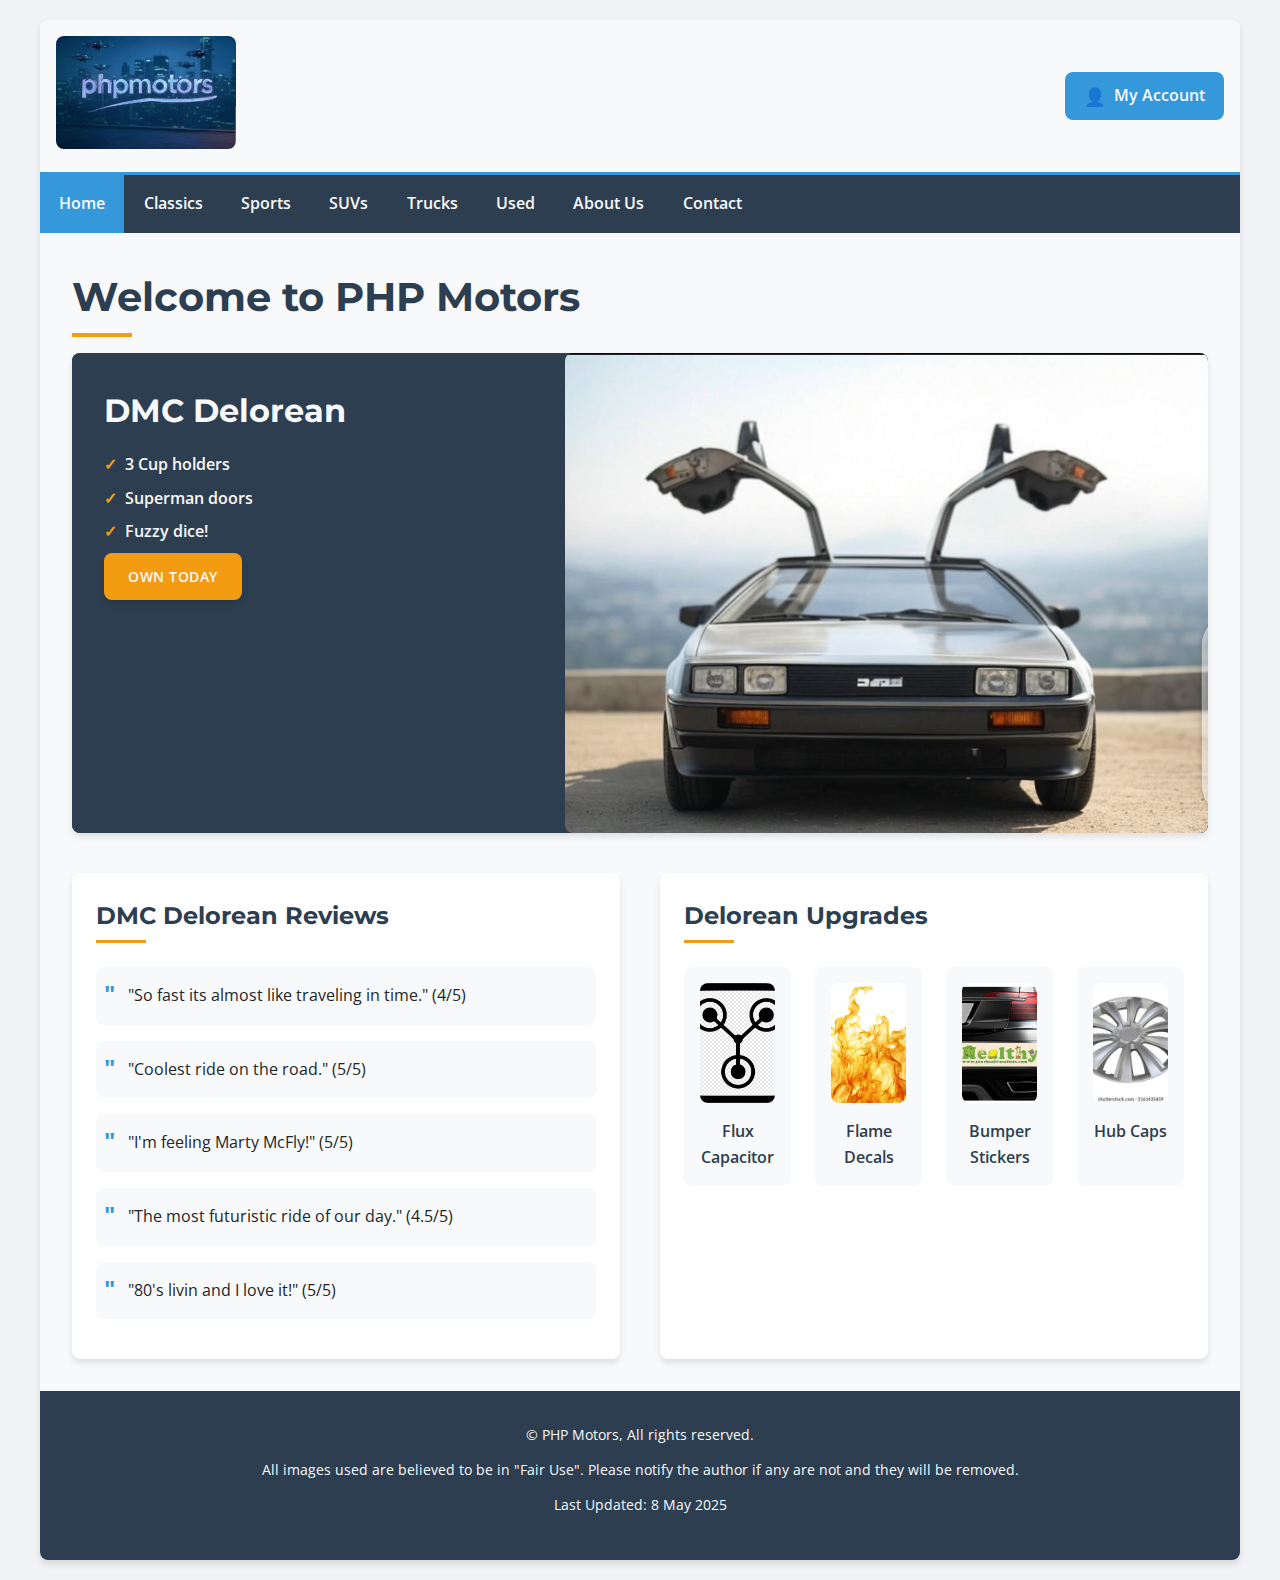
<file: index.html>
<!DOCTYPE html>
<html lang="en">
<head>
    <meta charset="UTF-8">
    <meta name="viewport" content="width=device-width, initial-scale=1.0">
    <title>PHP Motors | Home</title>
    <link rel="stylesheet" href="css/styles.css">
    <link href="https://fonts.googleapis.com/css2?family=Montserrat:wght@400;600;700&family=Open+Sans:wght@400;600&display=swap" rel="stylesheet">
</head>
<body>
    <div id="wrapper">
        <header>
            <div class="header-container">
                <a href="index.html"><img src="images/phpmotors-logo.png" alt="PHP Motors Logo" id="logo"></a>
                <div class="account">
                    <a href="account.html">My Account</a>
                </div>
            </div>
        </header>
        <nav>
            <ul>
                <li class="active"><a href="index.html">Home</a></li>
                <li><a href="classics.html">Classics</a></li>
                <li><a href="sports.html">Sports</a></li>
                <li><a href="suvs.html">SUVs</a></li>
                <li><a href="trucks.html">Trucks</a></li>
                <li><a href="used.html">Used</a></li>
                <li><a href="about.html">About Us</a></li>
                <li><a href="contact.html">Contact</a></li>
            </ul>
        </nav>
        <main>
            <h1>Welcome to PHP Motors</h1>
            
            <section class="hero">
                <div class="hero-content">
                    <h2>DMC Delorean</h2>
                    <p>3 Cup holders</p>
                    <p>Superman doors</p>
                    <p>Fuzzy dice!</p>
                    <a href="vehicles/delorean.html" class="btn btn-accent">Own Today</a>
                </div>
                <div class="hero-image-container">
                    <img src="images/delorean.jpg" alt="DMC Delorean" class="hero-image">
                </div>
            </section>
            
            <div class="content-wrapper">
                <section class="reviews">
                    <h2>DMC Delorean Reviews</h2>
                    <ul>
                        <li>"So fast its almost like traveling in time." (4/5)</li>
                        <li>"Coolest ride on the road." (5/5)</li>
                        <li>"I'm feeling Marty McFly!" (5/5)</li>
                        <li>"The most futuristic ride of our day." (4.5/5)</li>
                        <li>"80's livin and I love it!" (5/5)</li>
                    </ul>
                </section>
                
                <section class="upgrades">
                    <h2>Delorean Upgrades</h2>
                    <div class="upgrade-grid">
                        <div class="upgrade-item">
                            <img src="images/upgrades/flux-cap.png" alt="Flux Capacitor">
                            <a href="#">Flux Capacitor</a>
                        </div>
                        <div class="upgrade-item">
                            <img src="images/upgrades/flame.jpg" alt="Flame Decals">
                            <a href="#">Flame Decals</a>
                        </div>
                        <div class="upgrade-item">
                            <img src="images/upgrades/bumper_sticker.jpg" alt="Bumper Stickers">
                            <a href="#">Bumper Stickers</a>
                        </div>
                        <div class="upgrade-item">
                            <img src="images/upgrades/hub-cap.jpg" alt="Hub Caps">
                            <a href="#">Hub Caps</a>
                        </div>
                    </div>
                </section>
            </div>
        </main>
        <footer>
            <p>&copy; PHP Motors, All rights reserved.</p>
            <p>All images used are believed to be in "Fair Use". Please notify the author if any are not and they will be removed.</p>
            <p>Last Updated: <span id="last-updated">8 May 2025</span></p>
        </footer>
    </div>
</body>
</html>
</file>
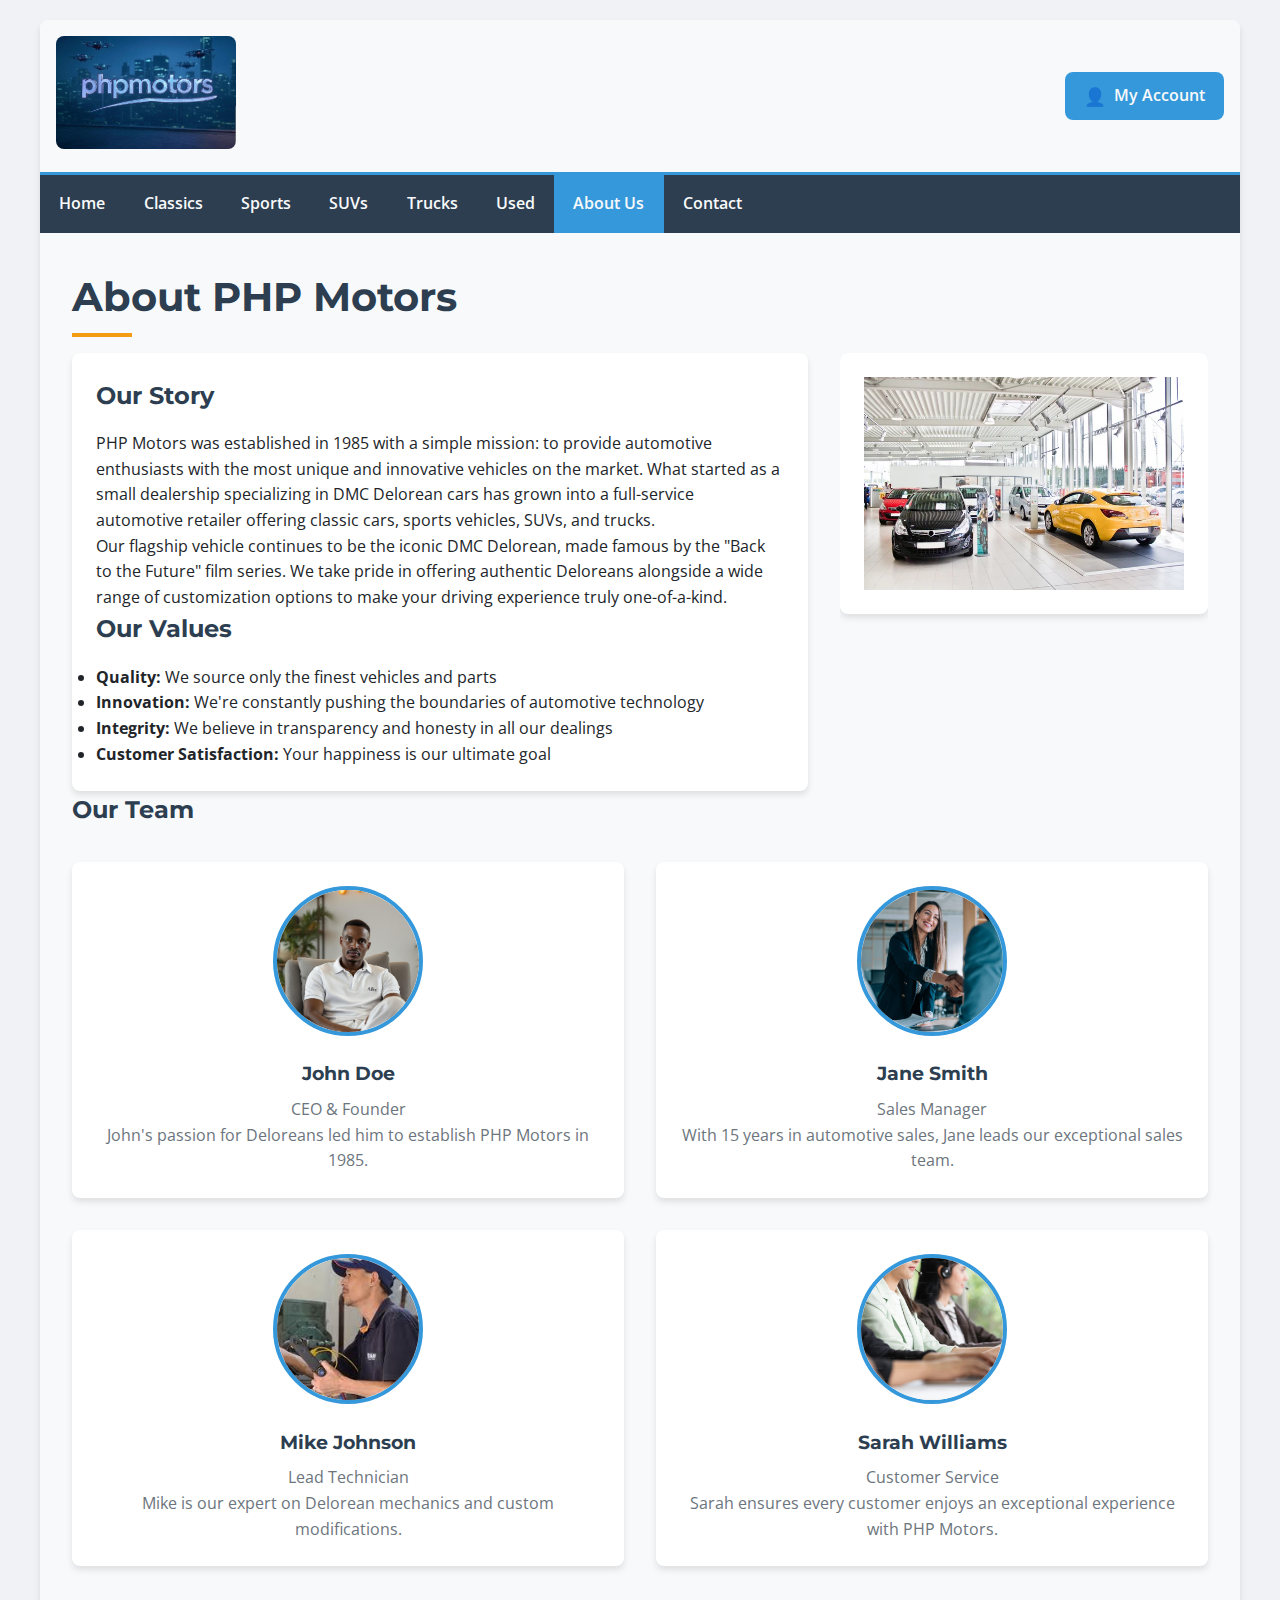
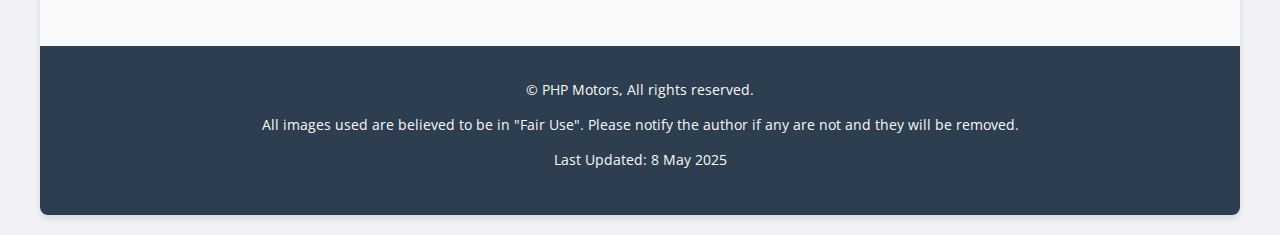
<file: about.html>
<!DOCTYPE html>
<html lang="en">
<head>
    <meta charset="UTF-8">
    <meta name="viewport" content="width=device-width, initial-scale=1.0">
    <title>About Us | PHP Motors</title>
    <link rel="stylesheet" href="css/styles.css">
    <link href="https://fonts.googleapis.com/css2?family=Montserrat:wght@400;600;700&family=Open+Sans:wght@400;600&display=swap" rel="stylesheet">
</head>
<body>
    <div id="wrapper">
        <header>
            <div class="header-container">
                <a href="index.html"><img src="images/phpmotors-logo.png" alt="PHP Motors Logo" id="logo"></a>
                <div class="account">
                    <a href="account.html">My Account</a>
                </div>
            </div>
        </header>
        <nav>
            <ul>
                <li><a href="index.html">Home</a></li>
                <li><a href="classics.html">Classics</a></li>
                <li><a href="sports.html">Sports</a></li>
                <li><a href="suvs.html">SUVs</a></li>
                <li><a href="trucks.html">Trucks</a></li>
                <li><a href="used.html">Used</a></li>
                <li class="active"><a href="about.html">About Us</a></li>
                <li><a href="contact.html">Contact</a></li>
            </ul>
        </nav>
        <main>
            <h1>About PHP Motors</h1>
            
            <section class="about-section">
                <div class="about-content">
                    <div class="card">
                        <h2>Our Story</h2>
                        <p>PHP Motors was established in 1985 with a simple mission: to provide automotive enthusiasts with the most unique and innovative vehicles on the market. What started as a small dealership specializing in DMC Delorean cars has grown into a full-service automotive retailer offering classic cars, sports vehicles, SUVs, and trucks.</p>
                        
                        <p>Our flagship vehicle continues to be the iconic DMC Delorean, made famous by the "Back to the Future" film series. We take pride in offering authentic Deloreans alongside a wide range of customization options to make your driving experience truly one-of-a-kind.</p>
                        
                        <h2>Our Values</h2>
                        <ul>
                            <li><strong>Quality:</strong> We source only the finest vehicles and parts</li>
                            <li><strong>Innovation:</strong> We're constantly pushing the boundaries of automotive technology</li>
                            <li><strong>Integrity:</strong> We believe in transparency and honesty in all our dealings</li>
                            <li><strong>Customer Satisfaction:</strong> Your happiness is our ultimate goal</li>
                        </ul>
                    </div>
                </div>
                
                <div class="about-image">
                    <img src="images/dealership.jpg" alt="PHP Motors Dealership" class="card">
                </div>
            </section>
            
            <section class="section">
                <h2>Our Team</h2>
                <div class="team-grid">
                    <div class="team-member">
                        <img src="images/team/ceo.jpg" alt="John Doe, CEO">
                        <h3>John Doe</h3>
                        <p>CEO & Founder</p>
                        <p>John's passion for Deloreans led him to establish PHP Motors in 1985.</p>
                    </div>
                    
                    <div class="team-member">
                        <img src="images/team/sales-manager.jpg" alt="Jane Smith, Sales Manager">
                        <h3>Jane Smith</h3>
                        <p>Sales Manager</p>
                        <p>With 15 years in automotive sales, Jane leads our exceptional sales team.</p>
                    </div>
                    
                    <div class="team-member">
                        <img src="images/team/technician.jpg" alt="Mike Johnson, Lead Technician">
                        <h3>Mike Johnson</h3>
                        <p>Lead Technician</p>
                        <p>Mike is our expert on Delorean mechanics and custom modifications.</p>
                    </div>
                    
                    <div class="team-member">
                        <img src="images/team/customer-service.jpg" alt="Sarah Williams, Customer Service">
                        <h3>Sarah Williams</h3>
                        <p>Customer Service</p>
                        <p>Sarah ensures every customer enjoys an exceptional experience with PHP Motors.</p>
                    </div>
                </div>
            </section>
        </main>
        <footer>
            <p>&copy; PHP Motors, All rights reserved.</p>
            <p>All images used are believed to be in "Fair Use". Please notify the author if any are not and they will be removed.</p>
            <p>Last Updated: <span id="last-updated">8 May 2025</span></p>
        </footer>
    </div>
</body>
</html>
</file>
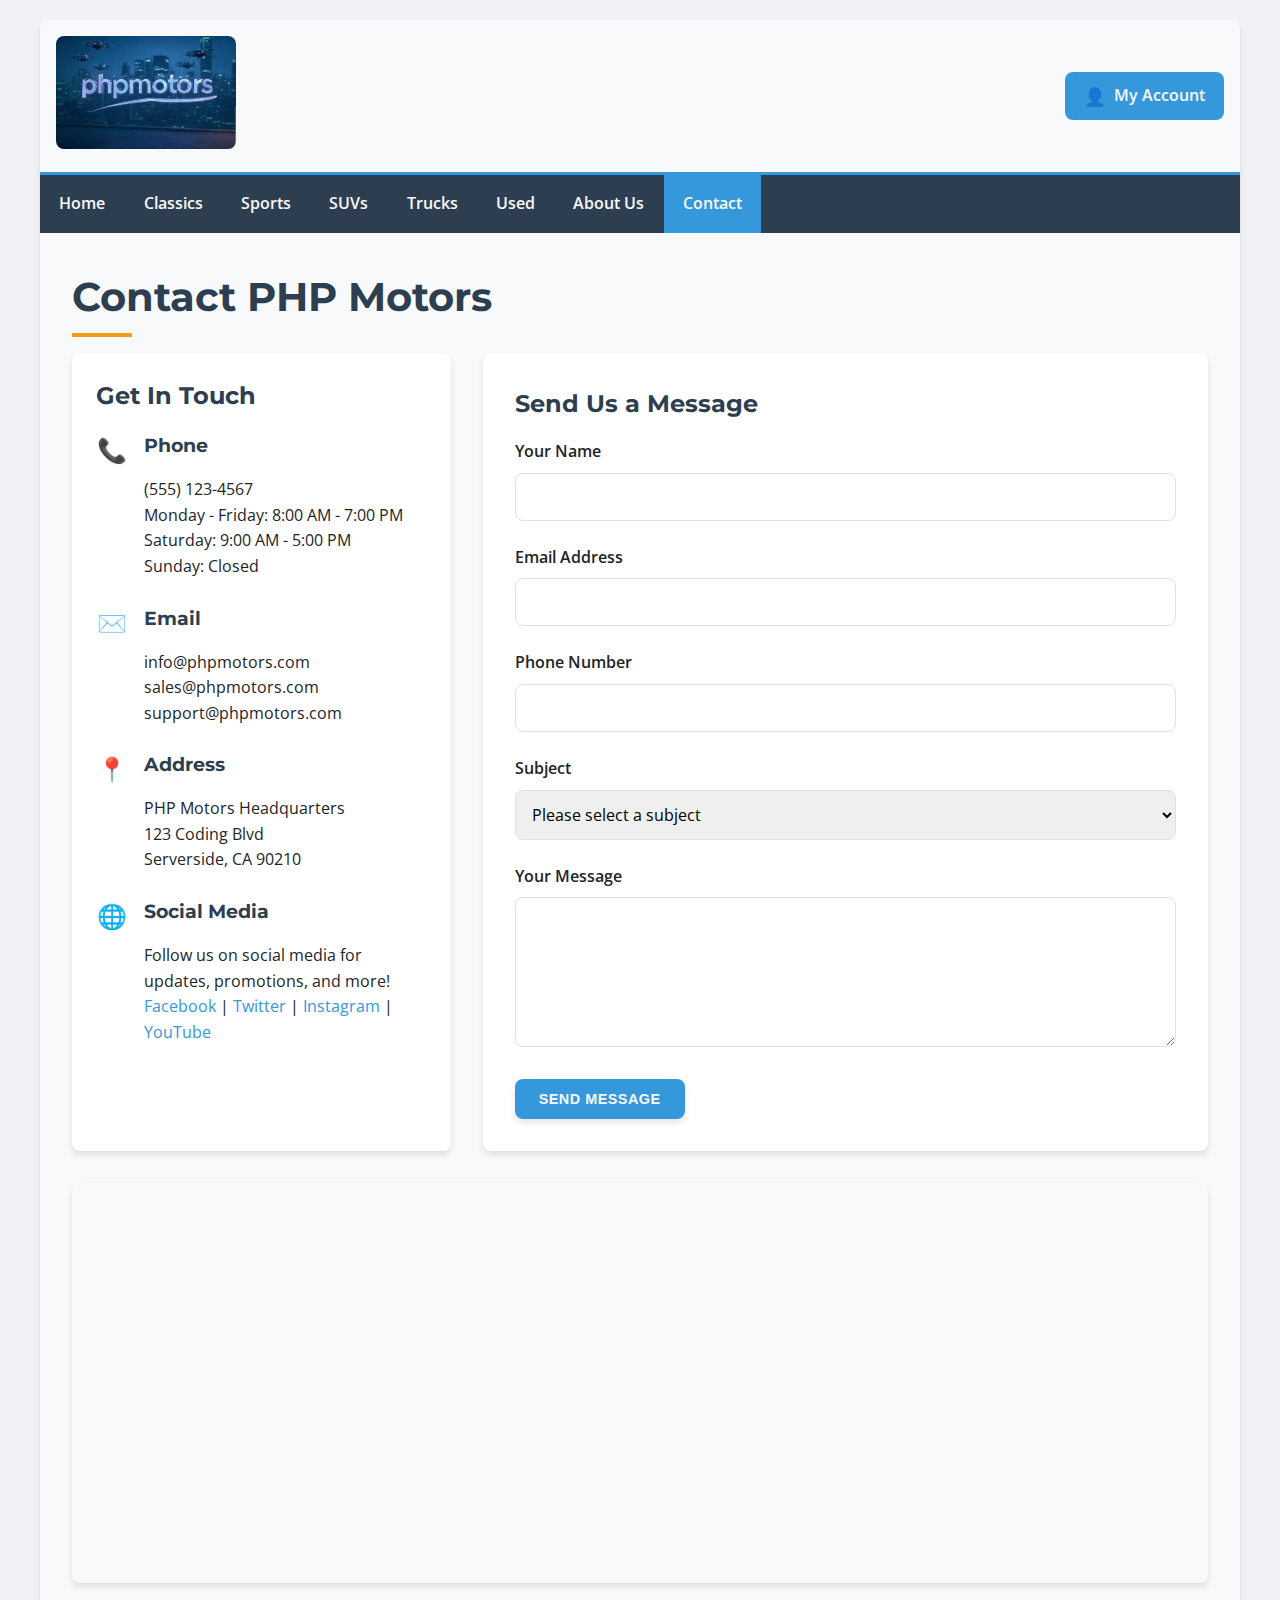
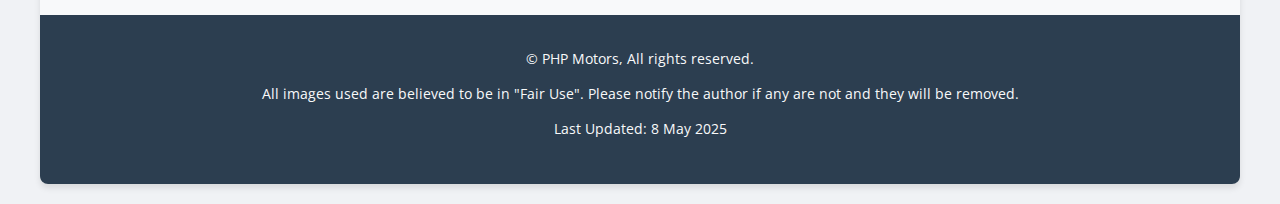
<file: contact.html>
<!DOCTYPE html>
<html lang="en">
<head>
    <meta charset="UTF-8">
    <meta name="viewport" content="width=device-width, initial-scale=1.0">
    <title>Contact Us | PHP Motors</title>
    <link rel="stylesheet" href="css/styles.css">
    <link href="https://fonts.googleapis.com/css2?family=Montserrat:wght@400;600;700&family=Open+Sans:wght@400;600&display=swap" rel="stylesheet">
</head>
<body>
    <div id="wrapper">
        <header>
            <div class="header-container">
                <a href="index.html"><img src="images/phpmotors-logo.png" alt="PHP Motors Logo" id="logo"></a>
                <div class="account">
                    <a href="account.html">My Account</a>
                </div>
            </div>
        </header>
        <nav>
            <ul>
                <li><a href="index.html">Home</a></li>
                <li><a href="classics.html">Classics</a></li>
                <li><a href="sports.html">Sports</a></li>
                <li><a href="suvs.html">SUVs</a></li>
                <li><a href="trucks.html">Trucks</a></li>
                <li><a href="used.html">Used</a></li>
                <li><a href="about.html">About Us</a></li>
                <li class="active"><a href="contact.html">Contact</a></li>
            </ul>
        </nav>
        <main>
            <h1>Contact PHP Motors</h1>
            
            <section class="contact-wrapper">
                <div class="contact-info card">
                    <h2>Get In Touch</h2>
                    
                    <div class="contact-info-item">
                        <div class="contact-icon">📞</div>
                        <div>
                            <h3>Phone</h3>
                            <p>(555) 123-4567</p>
                            <p>Monday - Friday: 8:00 AM - 7:00 PM</p>
                            <p>Saturday: 9:00 AM - 5:00 PM</p>
                            <p>Sunday: Closed</p>
                        </div>
                    </div>
                    
                    <div class="contact-info-item">
                        <div class="contact-icon">✉️</div>
                        <div>
                            <h3>Email</h3>
                            <p>info@phpmotors.com</p>
                            <p>sales@phpmotors.com</p>
                            <p>support@phpmotors.com</p>
                        </div>
                    </div>
                    
                    <div class="contact-info-item">
                        <div class="contact-icon">📍</div>
                        <div>
                            <h3>Address</h3>
                            <p>PHP Motors Headquarters</p>
                            <p>123 Coding Blvd</p>
                            <p>Serverside, CA 90210</p>
                        </div>
                    </div>
                    
                    <div class="contact-info-item">
                        <div class="contact-icon">🌐</div>
                        <div>
                            <h3>Social Media</h3>
                            <p>Follow us on social media for updates, promotions, and more!</p>
                            <div class="social-links">
                                <a href="#">Facebook</a> | 
                                <a href="#">Twitter</a> | 
                                <a href="#">Instagram</a> | 
                                <a href="#">YouTube</a>
                            </div>
                        </div>
                    </div>
                </div>
                
                <div class="contact-form">
                    <h2>Send Us a Message</h2>
                    <form action="#" method="post">
                        <div class="form-group">
                            <label for="name">Your Name</label>
                            <input type="text" id="name" name="name" class="form-control" required>
                        </div>
                        
                        <div class="form-group">
                            <label for="email">Email Address</label>
                            <input type="email" id="email" name="email" class="form-control" required>
                        </div>
                        
                        <div class="form-group">
                            <label for="phone">Phone Number</label>
                            <input type="tel" id="phone" name="phone" class="form-control">
                        </div>
                        
                        <div class="form-group">
                            <label for="subject">Subject</label>
                            <select id="subject" name="subject" class="form-control" required>
                                <option value="">Please select a subject</option>
                                <option value="sales">Sales Inquiry</option>
                                <option value="service">Service Question</option>
                                <option value="parts">Parts Availability</option>
                                <option value="test-drive">Schedule Test Drive</option>
                                <option value="other">Other</option>
                            </select>
                        </div>
                        
                        <div class="form-group">
                            <label for="message">Your Message</label>
                            <textarea id="message" name="message" class="form-control" required></textarea>
                        </div>
                        
                        <button type="submit" class="btn">Send Message</button>
                    </form>
                </div>
            </section>
            
            <section class="map">
                <iframe src="https://www.google.com/maps/embed?pb=!1m18!1m12!1m3!1d3305.7071000718556!2d-118.24149672427141!3d34.05298787326315!2m3!1f0!2f0!3f0!3m2!1i1024!2i768!4f13.1!3m3!1m2!1s0x80c2c648fa1d4803%3A0xb0ed12c4920f9308!2s123%20S%20Main%20St%2C%20Los%20Angeles%2C%20CA%2090012!5e0!3m2!1sen!2sus!4v1620856711194!5m2!1sen!2sus" width="100%" height="400" style="border:0;" allowfullscreen="" loading="lazy"></iframe>
            </section>
        </main>
        <footer>
            <p>&copy; PHP Motors, All rights reserved.</p>
            <p>All images used are believed to be in "Fair Use". Please notify the author if any are not and they will be removed.</p>
            <p>Last Updated: <span id="last-updated">8 May 2025</span></p>
        </footer>
    </div>
</body>
</html>
</file>
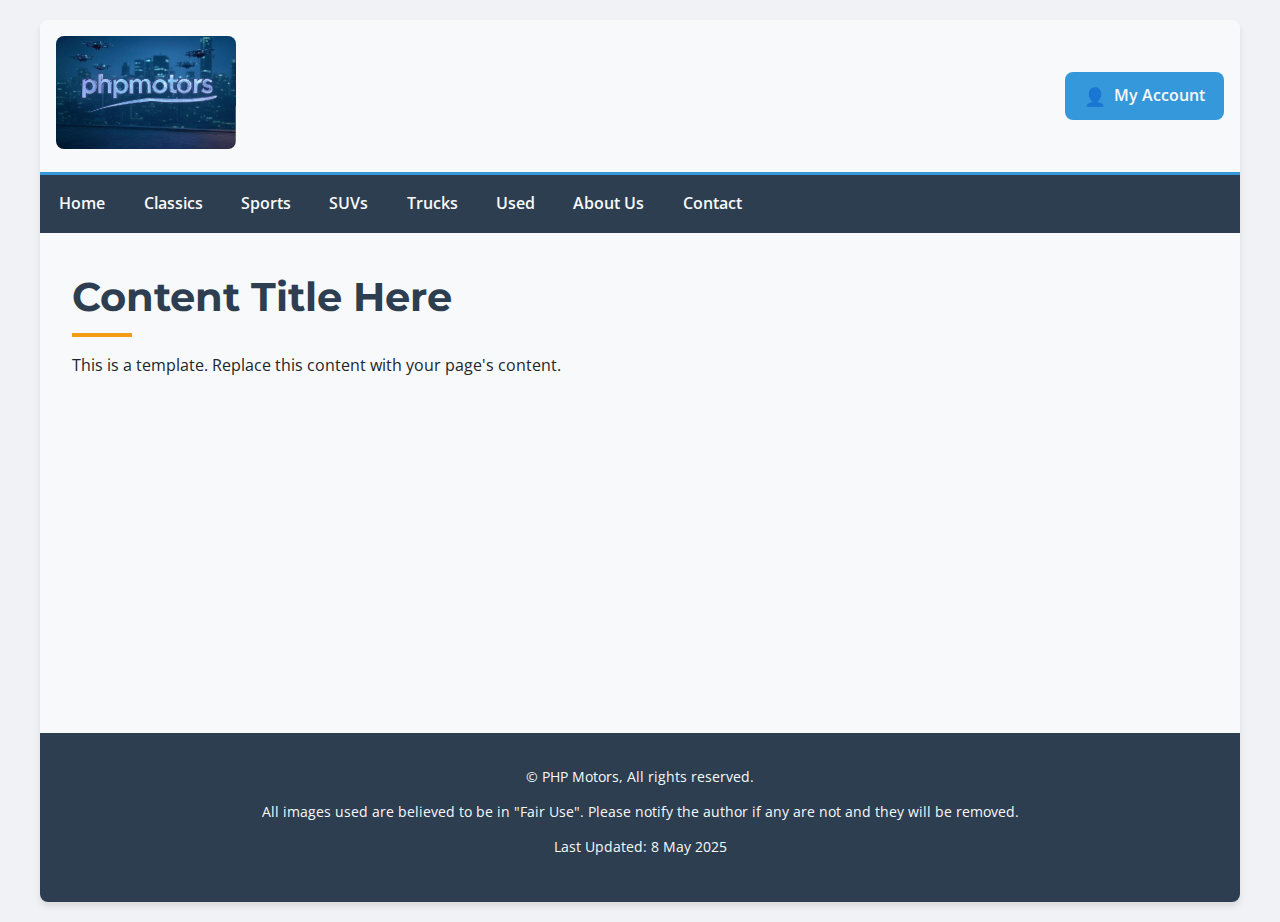
<file: template.html>
<!DOCTYPE html>
<html lang="en">
<head>
    <meta charset="UTF-8">
    <meta name="viewport" content="width=device-width, initial-scale=1.0">
    <title>PHP Motors | Template</title>
    <link rel="stylesheet" href="css/styles.css">
    <link href="https://fonts.googleapis.com/css2?family=Montserrat:wght@400;600;700&family=Open+Sans:wght@400;600&display=swap" rel="stylesheet">
</head>
<body>
    <div id="wrapper">
        <header>
            <div class="header-container">
                <a href="index.html"><img src="images/phpmotors-logo.png" alt="PHP Motors Logo" id="logo"></a>
                <div class="account">
                    <a href="account.html">My Account</a>
                </div>
            </div>
        </header>
        <nav>
            <ul>
                <li><a href="index.html">Home</a></li>
                <li><a href="classics.html">Classics</a></li>
                <li><a href="sports.html">Sports</a></li>
                <li><a href="suvs.html">SUVs</a></li>
                <li><a href="trucks.html">Trucks</a></li>
                <li><a href="used.html">Used</a></li>
                <li><a href="about.html">About Us</a></li>
                <li><a href="contact.html">Contact</a></li>
            </ul>
        </nav>
        <main>
            <h1>Content Title Here</h1>
            
            <!-- Main content will go here -->
            <p>This is a template. Replace this content with your page's content.</p>
            
        </main>
        <footer>
            <p>&copy; PHP Motors, All rights reserved.</p>
            <p>All images used are believed to be in "Fair Use". Please notify the author if any are not and they will be removed.</p>
            <p>Last Updated: <span id="last-updated">8 May 2025</span></p>
        </footer>
    </div>
</body>
</html>
</file>
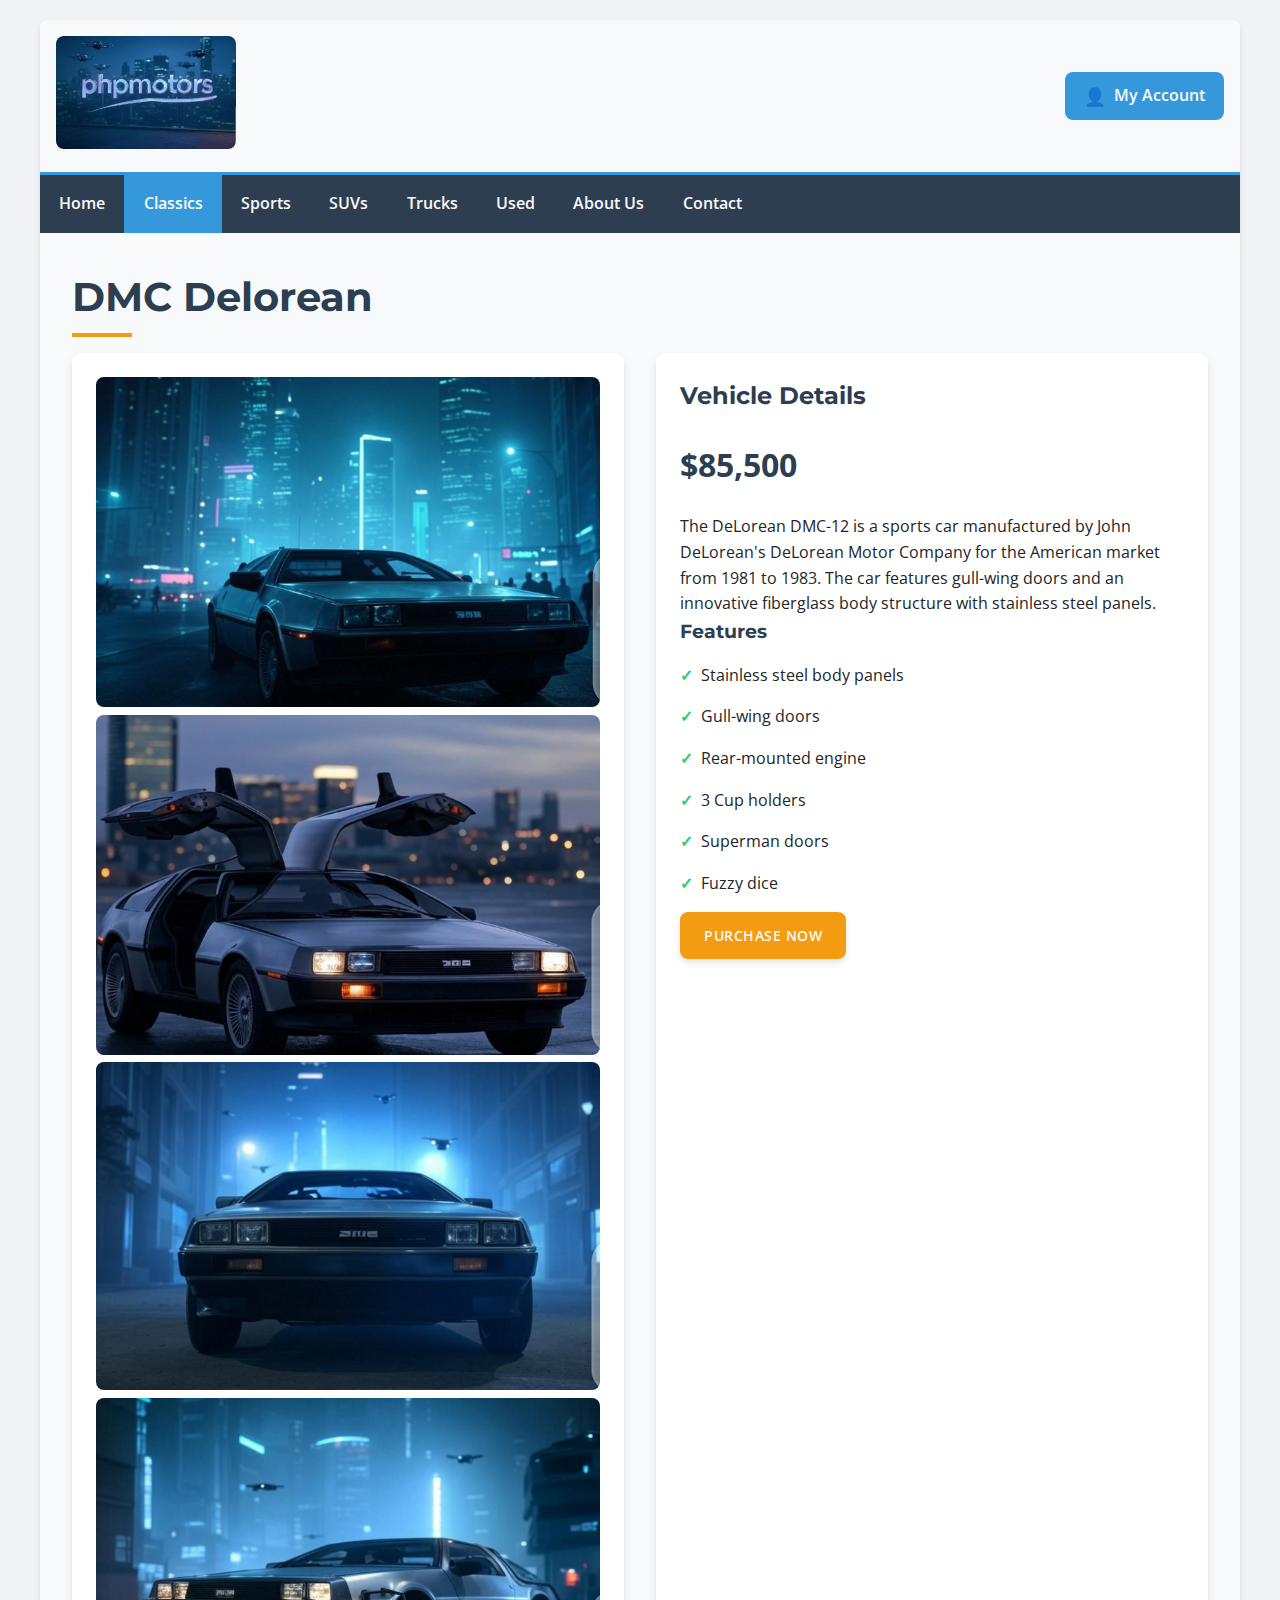
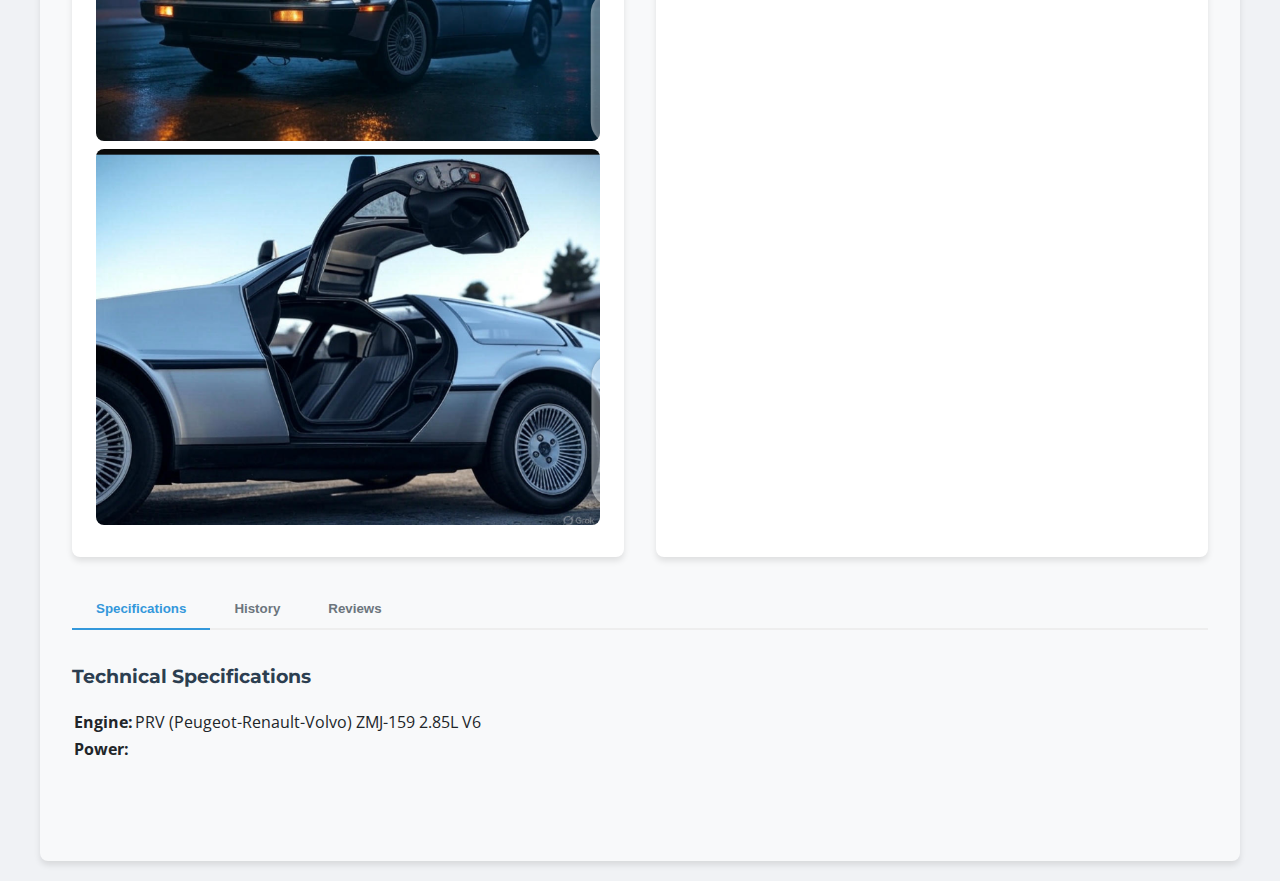
<file: ehicles/delorean.html>
<!DOCTYPE html>
<html lang="en">
<head>
    <meta charset="UTF-8">
    <meta name="viewport" content="width=device-width, initial-scale=1.0">
    <title>DMC Delorean | PHP Motors</title>
    <link rel="stylesheet" href="../css/styles.css">
    <link href="https://fonts.googleapis.com/css2?family=Montserrat:wght@400;600;700&family=Open+Sans:wght@400;600&display=swap" rel="stylesheet">
</head>
<body>
    <div id="wrapper">
        <header>
            <div class="header-container">
                <a href="../index.html"><img src="../images/phpmotors-logo.png" alt="PHP Motors Logo" id="logo"></a>
                <div class="account">
                    <a href="../account.html">My Account</a>
                </div>
            </div>
        </header>
        <nav>
            <ul>
                <li><a href="../index.html">Home</a></li>
                <li class="active"><a href="../classics.html">Classics</a></li>
                <li><a href="../sports.html">Sports</a></li>
                <li><a href="../suvs.html">SUVs</a></li>
                <li><a href="../trucks.html">Trucks</a></li>
                <li><a href="../used.html">Used</a></li>
                <li><a href="../about.html">About Us</a></li>
                <li><a href="../contact.html">Contact</a></li>
            </ul>
        </nav>
        <main>
            <h1>DMC Delorean</h1>
            
            <section class="vehicle-detail">
                <div class="vehicle-images card">
                    <img src="../images/delorean-large.jpg" alt="DMC Delorean" class="featured-image">
                    <div class="image-thumbnails">
                        <img src="../images/delorean-thumb1.jpg" alt="DMC Delorean Front" class="thumb">
                        <img src="../images/delorean-thumb2.jpg" alt="DMC Delorean Side" class="thumb">
                        <img src="../images/delorean-thumb3.jpg" alt="DMC Delorean Interior" class="thumb">
                        <img src="../images/delorean-thumb4.jpg" alt="DMC Delorean Rear" class="thumb">
                    </div>
                </div>
                
                <div class="vehicle-info card">
                    <h2>Vehicle Details</h2>
                    <div class="price">$85,500</div>
                    
                    <p>The DeLorean DMC-12 is a sports car manufactured by John DeLorean's DeLorean Motor Company for the American market from 1981 to 1983. The car features gull-wing doors and an innovative fiberglass body structure with stainless steel panels.</p>
                    
                    <h3>Features</h3>
                    <div class="vehicle-feature">Stainless steel body panels</div>
                    <div class="vehicle-feature">Gull-wing doors</div>
                    <div class="vehicle-feature">Rear-mounted engine</div>
                    <div class="vehicle-feature">3 Cup holders</div>
                    <div class="vehicle-feature">Superman doors</div>
                    <div class="vehicle-feature">Fuzzy dice</div>
                    
                    <a href="#" class="btn btn-accent">Purchase Now</a>
                </div>
            </section>
            
            <section class="section">
                <div class="tabs">
                    <div class="tab-buttons">
                        <button class="tab-btn active">Specifications</button>
                        <button class="tab-btn">History</button>
                        <button class="tab-btn">Reviews</button>
                    </div>
                    
                    <div class="tab-content">
                        <h3>Technical Specifications</h3>
                        <table>
                            <tr>
                                <td><strong>Engine:</strong></td>
                                <td>PRV (Peugeot-Renault-Volvo) ZMJ-159 2.85L V6</td>
                            </tr>
                            <tr>
                                <td><strong>Power:</strong></t
</file>
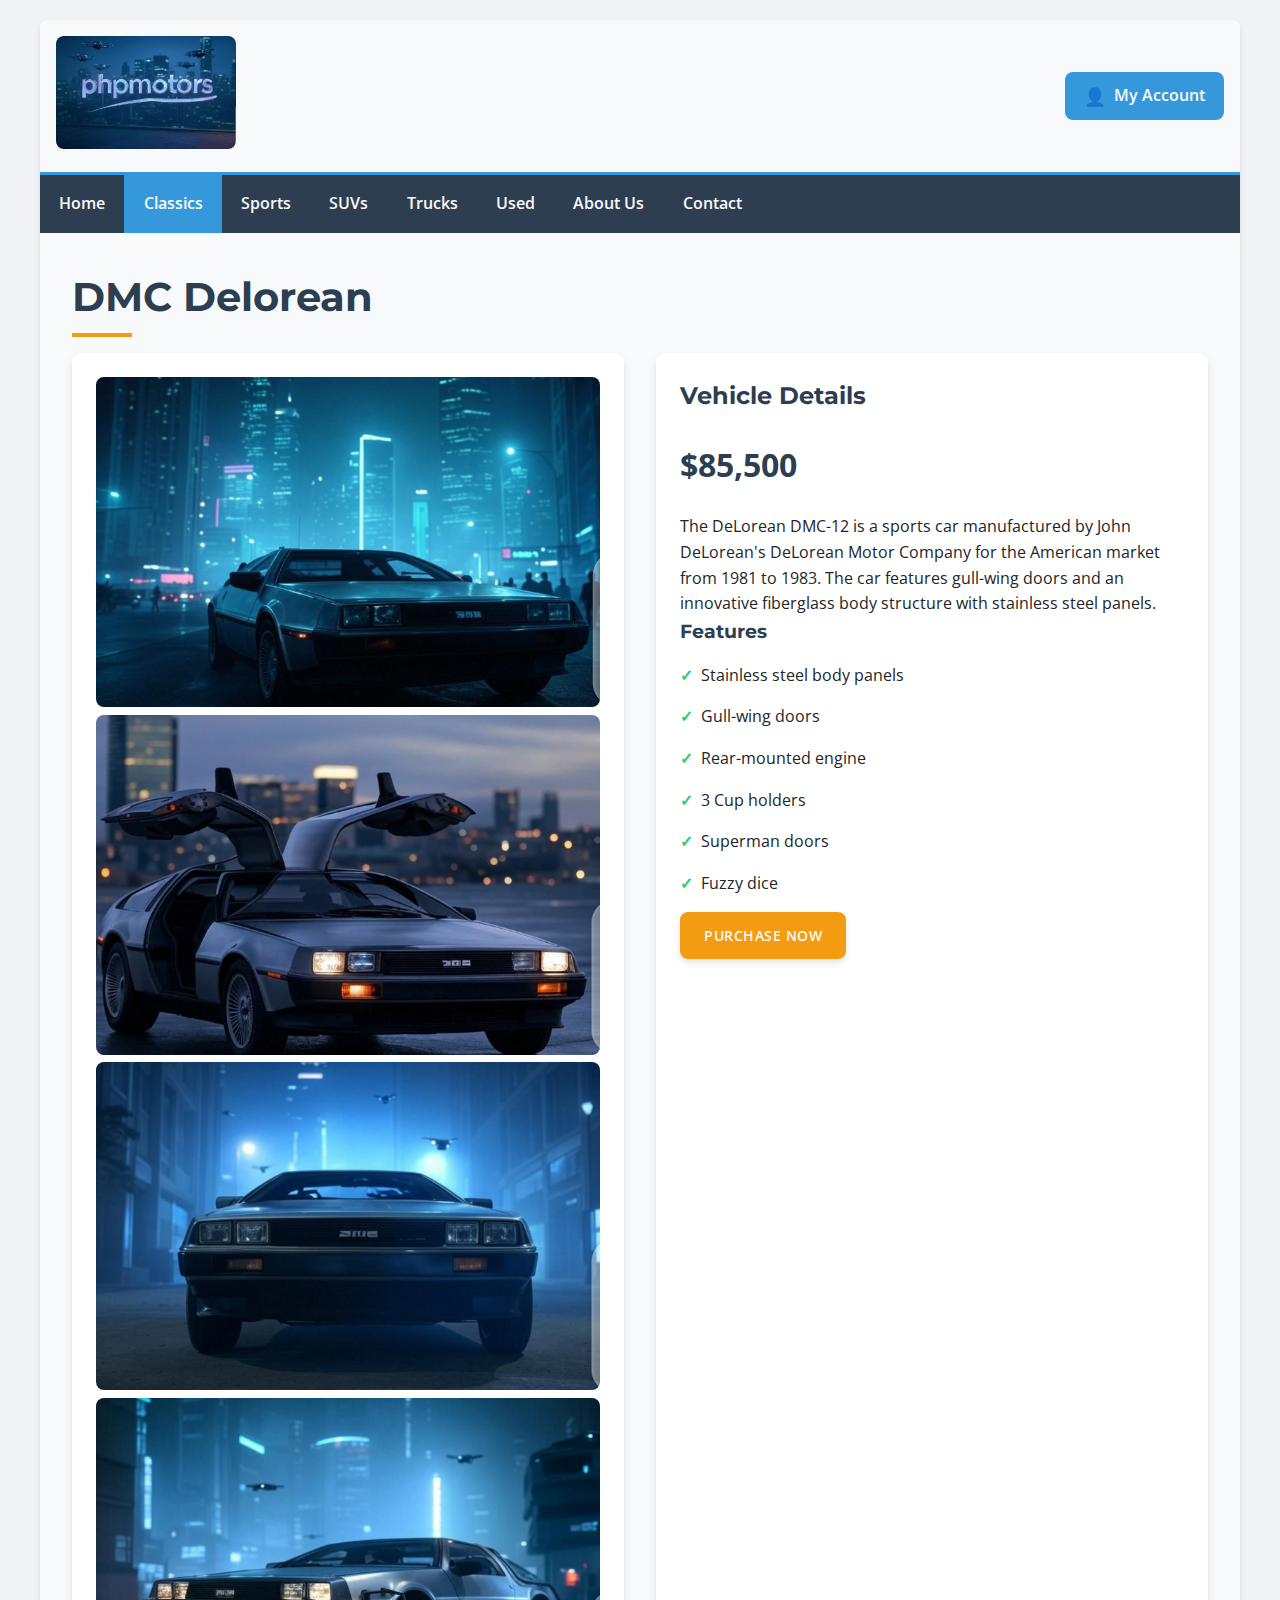
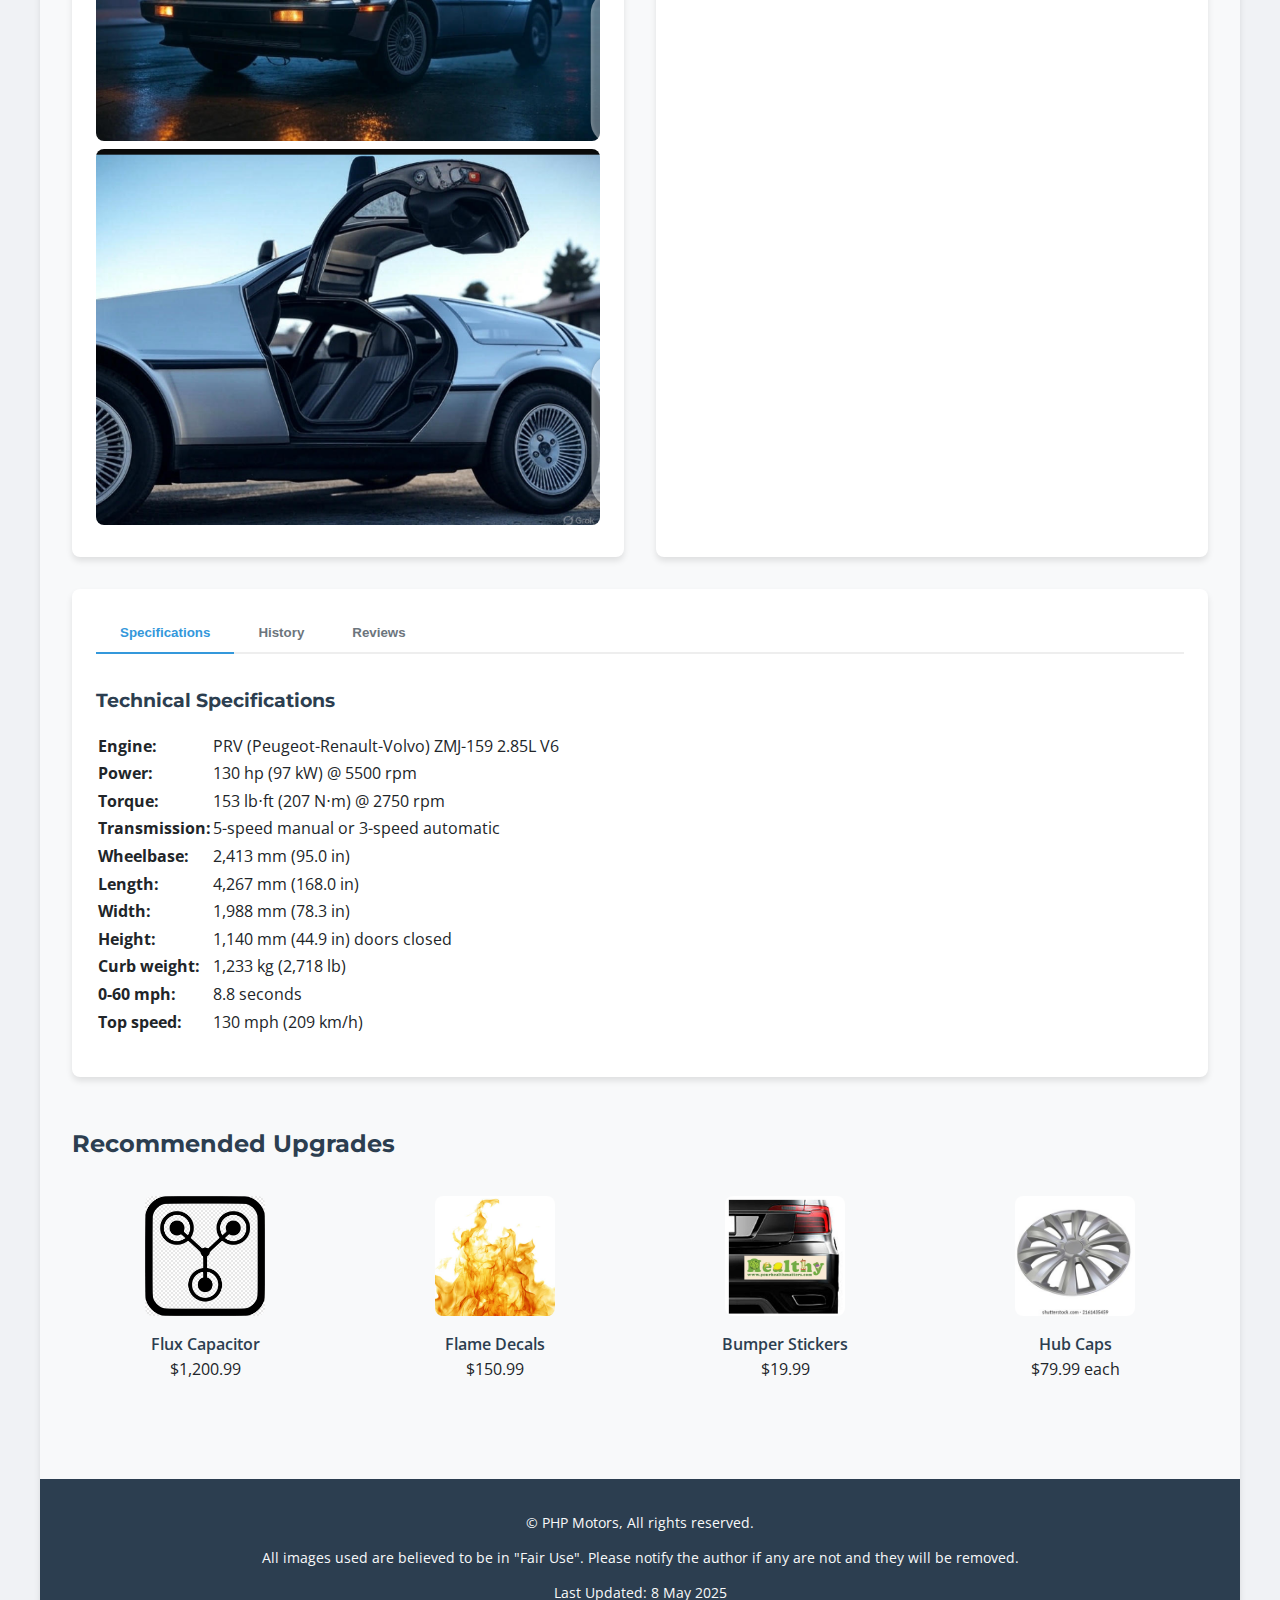
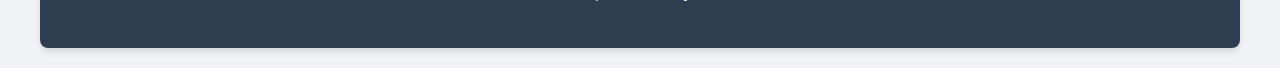
<file: vehicles/delorean.html>
<!DOCTYPE html>
<html lang="en">
<head>
    <meta charset="UTF-8">
    <meta name="viewport" content="width=device-width, initial-scale=1.0">
    <title>DMC Delorean | PHP Motors</title>
    <link rel="stylesheet" href="../css/styles.css">
    <link href="https://fonts.googleapis.com/css2?family=Montserrat:wght@400;600;700&family=Open+Sans:wght@400;600&display=swap" rel="stylesheet">
</head>
<body>
    <div id="wrapper">
        <header>
            <div class="header-container">
                <a href="../index.html"><img src="../images/phpmotors-logo.png" alt="PHP Motors Logo" id="logo"></a>
                <div class="account">
                    <a href="../account.html">My Account</a>
                </div>
            </div>
        </header>
        <nav>
            <ul>
                <li><a href="../index.html">Home</a></li>
                <li class="active"><a href="../classics.html">Classics</a></li>
                <li><a href="../sports.html">Sports</a></li>
                <li><a href="../suvs.html">SUVs</a></li>
                <li><a href="../trucks.html">Trucks</a></li>
                <li><a href="../used.html">Used</a></li>
                <li><a href="../about.html">About Us</a></li>
                <li><a href="../contact.html">Contact</a></li>
            </ul>
        </nav>
        <main>
            <h1>DMC Delorean</h1>
            
            <section class="vehicle-detail">
                <div class="vehicle-images card">
                    <img src="../images/delorean-large.jpg" alt="DMC Delorean" class="featured-image">
                    <div class="image-thumbnails">
                        <img src="../images/delorean-thumb1.jpg" alt="DMC Delorean Front" class="thumb">
                        <img src="../images/delorean-thumb2.jpg" alt="DMC Delorean Side" class="thumb">
                        <img src="../images/delorean-thumb3.jpg" alt="DMC Delorean Interior" class="thumb">
                        <img src="../images/delorean-thumb4.jpg" alt="DMC Delorean Rear" class="thumb">
                    </div>
                </div>
                
                <div class="vehicle-info card">
                    <h2>Vehicle Details</h2>
                    <div class="price">$85,500</div>
                    
                    <p>The DeLorean DMC-12 is a sports car manufactured by John DeLorean's DeLorean Motor Company for the American market from 1981 to 1983. The car features gull-wing doors and an innovative fiberglass body structure with stainless steel panels.</p>
                    
                    <h3>Features</h3>
                    <div class="vehicle-feature">Stainless steel body panels</div>
                    <div class="vehicle-feature">Gull-wing doors</div>
                    <div class="vehicle-feature">Rear-mounted engine</div>
                    <div class="vehicle-feature">3 Cup holders</div>
                    <div class="vehicle-feature">Superman doors</div>
                    <div class="vehicle-feature">Fuzzy dice</div>
                    
                    <a href="#" class="btn btn-accent">Purchase Now</a>
                </div>
            </section>
            
            <section class="section">
                <div class="tabs card">
                    <div class="tab-buttons">
                        <button class="tab-btn active">Specifications</button>
                        <button class="tab-btn">History</button>
                        <button class="tab-btn">Reviews</button>
                    </div>
                    
                    <div class="tab-content">
                        <h3>Technical Specifications</h3>
                        <table>
                            <tr>
                                <td><strong>Engine:</strong></td>
                                <td>PRV (Peugeot-Renault-Volvo) ZMJ-159 2.85L V6</td>
                            </tr>
                            <tr>
                                <td><strong>Power:</strong></td>
                                <td>130 hp (97 kW) @ 5500 rpm</td>
                            </tr>
                            <tr>
                                <td><strong>Torque:</strong></td>
                                <td>153 lb⋅ft (207 N⋅m) @ 2750 rpm</td>
                            </tr>
                            <tr>
                                <td><strong>Transmission:</strong></td>
                                <td>5-speed manual or 3-speed automatic</td>
                            </tr>
                            <tr>
                                <td><strong>Wheelbase:</strong></td>
                                <td>2,413 mm (95.0 in)</td>
                            </tr>
                            <tr>
                                <td><strong>Length:</strong></td>
                                <td>4,267 mm (168.0 in)</td>
                            </tr>
                            <tr>
                                <td><strong>Width:</strong></td>
                                <td>1,988 mm (78.3 in)</td>
                            </tr>
                            <tr>
                                <td><strong>Height:</strong></td>
                                <td>1,140 mm (44.9 in) doors closed</td>
                            </tr>
                            <tr>
                                <td><strong>Curb weight:</strong></td>
                                <td>1,233 kg (2,718 lb)</td>
                            </tr>
                            <tr>
                                <td><strong>0-60 mph:</strong></td>
                                <td>8.8 seconds</td>
                            </tr>
                            <tr>
                                <td><strong>Top speed:</strong></td>
                                <td>130 mph (209 km/h)</td>
                            </tr>
                        </table>
                    </div>
                </div>
            </section>
            
            <section class="section">
                <h2>Recommended Upgrades</h2>
                <div class="upgrade-grid">
                    <div class="upgrade-item">
                        <img src="../images/upgrades/flux-cap.png" alt="Flux Capacitor">
                        <a href="#">Flux Capacitor</a>
                        <p>$1,200.99</p>
                    </div>
                    <div class="upgrade-item">
                        <img src="../images/upgrades/flame.jpg" alt="Flame Decals">
                        <a href="#">Flame Decals</a>
                        <p>$150.99</p>
                    </div>
                    <div class="upgrade-item">
                        <img src="../images/upgrades/bumper_sticker.jpg" alt="Bumper Stickers">
                        <a href="#">Bumper Stickers</a>
                        <p>$19.99</p>
                    </div>
                    <div class="upgrade-item">
                        <img src="../images/upgrades/hub-cap.jpg" alt="Hub Caps">
                        <a href="#">Hub Caps</a>
                        <p>$79.99 each</p>
                    </div>
                </div>
            </section>
        </main>
        <footer>
            <p>&copy; PHP Motors, All rights reserved.</p>
            <p>All images used are believed to be in "Fair Use". Please notify the author if any are not and they will be removed.</p>
            <p>Last Updated: <span id="last-updated">8 May 2025</span></p>
        </footer>
    </div>
</body>
</html>
</file>
<file: css/styles.css>
/* Modern Design CSS for PHP Motors */
:root {
    --primary-color: #3498db;
    --secondary-color: #2c3e50;
    --accent-color: #f39c12;
    --light-color: #f8f9fa;
    --dark-color: #212529;
    --gray-color: #6c757d;
    --success-color: #2ecc71;
    --danger-color: #e74c3c;
    --font-heading: 'Montserrat', sans-serif;
    --font-body: 'Open Sans', sans-serif;
    --shadow: 0 4px 6px rgba(0, 0, 0, 0.1);
    --radius: 8px;
    --transition: all 0.3s ease;
}

/* General Styles */
* {
    box-sizing: border-box;
    margin: 0;
    padding: 0;
}

html {
    background-color: #f0f2f5;
    font-family: var(--font-body);
    font-size: 16px;
}

body {
    line-height: 1.6;
    color: var(--dark-color);
}

h1, h2, h3, h4, h5, h6 {
    font-family: var(--font-heading);
    color: var(--secondary-color);
    margin-bottom: 1rem;
    font-weight: 700;
}

h1 {
    font-size: 2rem;
    position: relative;
    padding-bottom: 0.5rem;
}

h1::after {
    content: '';
    position: absolute;
    left: 0;
    bottom: 0;
    height: 4px;
    width: 60px;
    background-color: var(--accent-color);
}

h2 {
    font-size: 1.5rem;
}

a {
    text-decoration: none;
    color: var(--primary-color);
    transition: var(--transition);
}

a:hover {
    color: var(--secondary-color);
}

img {
    max-width: 100%;
    height: auto;
    border-radius: var(--radius);
}

.btn {
    display: inline-block;
    background-color: var(--primary-color);
    color: var(--light-color);
    padding: 0.75rem 1.5rem;
    border-radius: var(--radius);
    font-weight: 600;
    transition: var(--transition);
    border: none;
    cursor: pointer;
    text-transform: uppercase;
    font-size: 0.9rem;
    letter-spacing: 0.5px;
    box-shadow: var(--shadow);
}

.btn:hover {
    background-color: var(--secondary-color);
    color: var(--light-color);
    transform: translateY(-2px);
}

.btn-accent {
    background-color: var(--accent-color);
}

/* Layout */
#wrapper {
    max-width: 1200px;
    margin: 0 auto;
    background-color: var(--light-color);
    box-shadow: var(--shadow);
    border-radius: var(--radius);
    overflow: hidden;
    margin-top: 20px;
    margin-bottom: 20px;
}

/* Header Styles */
header {
    background-color: var(--light-color);
    padding: 1rem;
    border-bottom: 3px solid var(--primary-color);
}

.header-container {
    display: flex;
    justify-content: space-between;
    align-items: center;
}

#logo {
    max-width: 180px;
    transition: var(--transition);
}

#logo:hover {
    transform: scale(1.05);
}

.account a {
    background-color: var(--primary-color);
    color: var(--light-color);
    padding: 0.6rem 1.2rem;
    border-radius: var(--radius);
    font-weight: 600;
    transition: var(--transition);
    display: inline-flex;
    align-items: center;
    gap: 0.5rem;
}

.account a:hover {
    background-color: var(--secondary-color);
    transform: translateY(-2px);
}

.account a::before {
    content: '👤';
    font-size: 1.1rem;
}

/* Navigation Styles */
nav {
    background-color: var(--secondary-color);
}

nav ul {
    display: flex;
    flex-wrap: wrap;
    list-style: none;
    padding: 0;
}

nav ul li {
    margin: 0;
    position: relative;
}

nav ul li a {
    display: block;
    color: var(--light-color);
    padding: 1rem 1.2rem;
    text-align: center;
    font-weight: 600;
    transition: var(--transition);
}

nav ul li a:hover {
    background-color: rgba(255, 255, 255, 0.1);
    color: var(--accent-color);
}

nav ul li.active a {
    background-color: var(--primary-color);
    color: var(--light-color);
}

/* Main Content */
main {
    padding: 2rem;
    min-height: 500px;
}

.section {
    margin-bottom: 3rem;
}

.card {
    background-color: white;
    border-radius: var(--radius);
    box-shadow: var(--shadow);
    padding: 1.5rem;
    transition: var(--transition);
}

.card:hover {
    transform: translateY(-5px);
    box-shadow: 0 8px 15px rgba(0, 0, 0, 0.1);
}

/* Hero Section */
.hero {
    position: relative;
    margin-bottom: 2.5rem;
    background-color: var(--secondary-color);
    padding: 0;
    border-radius: var(--radius);
    overflow: hidden;
    display: flex;
    flex-direction: column;
    box-shadow: var(--shadow);
}

.hero-content {
    z-index: 1;
    color: var(--light-color);
    padding: 2rem;
    background: linear-gradient(to right, rgba(44, 62, 80, 0.9), rgba(44, 62, 80, 0.6));
}

.hero-content h2 {
    font-size: 2rem;
    margin-bottom: 1rem;
    color: var(--light-color);
}

.hero-content p {
    margin-bottom: 0.5rem;
    font-weight: 600;
    display: flex;
    align-items: center;
    gap: 0.5rem;
}

.hero-content p::before {
    content: '✓';
    color: var(--accent-color);
    font-weight: bold;
}

.hero-image {
    width: 100%;
    height: auto;
    object-fit: cover;
    transition: var(--transition);
}

/* Content Layout */
.content-wrapper {
    display: flex;
    flex-direction: column;
    gap: 2.5rem;
}

/* Reviews Section */
.reviews {
    flex: 1;
    padding: 1.5rem;
    background-color: white;
    border-radius: var(--radius);
    box-shadow: var(--shadow);
}

.reviews h2 {
    margin-bottom: 1.5rem;
    color: var(--secondary-color);
    position: relative;
    padding-bottom: 0.5rem;
}

.reviews h2::after {
    content: '';
    position: absolute;
    left: 0;
    bottom: 0;
    height: 3px;
    width: 50px;
    background-color: var(--accent-color);
}

.reviews ul {
    list-style: none;
    padding-left: 0;
}

.reviews li {
    margin-bottom: 1rem;
    padding: 1rem;
    background-color: #f8f9fa;
    border-radius: var(--radius);
    position: relative;
    padding-left: 2rem;
}

.reviews li::before {
    content: '"';
    position: absolute;
    left: 0.5rem;
    top: 0.5rem;
    font-size: 1.5rem;
    color: var(--primary-color);
    font-weight: bold;
}

/* Upgrades Section */
.upgrades {
    flex: 1;
    padding: 1.5rem;
    background-color: white;
    border-radius: var(--radius);
    box-shadow: var(--shadow);
}

.upgrades h2 {
    margin-bottom: 1.5rem;
    color: var(--secondary-color);
    position: relative;
    padding-bottom: 0.5rem;
}

.upgrades h2::after {
    content: '';
    position: absolute;
    left: 0;
    bottom: 0;
    height: 3px;
    width: 50px;
    background-color: var(--accent-color);
}

.upgrade-grid {
    display: grid;
    grid-template-columns: repeat(2, 1fr);
    gap: 1.5rem;
}

.upgrade-item {
    display: flex;
    flex-direction: column;
    align-items: center;
    text-align: center;
    padding: 1rem;
    background-color: #f8f9fa;
    border-radius: var(--radius);
    transition: var(--transition);
    height: 100%;
}

.upgrade-item:hover {
    transform: translateY(-5px);
    box-shadow: var(--shadow);
}

.upgrade-item img {
    width: 120px;
    height: 120px;
    object-fit: cover;
    margin-bottom: 1rem;
    border-radius: var(--radius);
    transition: var(--transition);
}

.upgrade-item:hover img {
    transform: scale(1.05);
}

.upgrade-item a {
    font-weight: 600;
    color: var(--secondary-color);
    transition: var(--transition);
}

.upgrade-item a:hover {
    color: var(--primary-color);
}

/* Footer Styles */
footer {
    background-color: var(--secondary-color);
    color: var(--light-color);
    padding: 2rem;
    text-align: center;
    font-size: 0.9rem;
}

footer p {
    margin-bottom: 0.75rem;
}

/* About Page Styles */
.about-section {
    display: flex;
    flex-direction: column;
    gap: 2rem;
}

.about-content {
    flex: 2;
}

.about-image {
    flex: 1;
    border-radius: var(--radius);
    overflow: hidden;
}

.team-grid {
    display: grid;
    grid-template-columns: repeat(2, 1fr);
    gap: 2rem;
    margin-top: 2rem;
}

.team-member {
    text-align: center;
    padding: 1.5rem;
    background-color: white;
    border-radius: var(--radius);
    box-shadow: var(--shadow);
    transition: var(--transition);
}

.team-member:hover {
    transform: translateY(-5px);
}

.team-member img {
    width: 150px;
    height: 150px;
    object-fit: cover;
    border-radius: 50%;
    margin-bottom: 1rem;
    border: 4px solid var(--primary-color);
}

.team-member h3 {
    margin-bottom: 0.5rem;
}

.team-member p {
    color: var(--gray-color);
}

/* Vehicle Details Page */
.vehicle-detail {
    display: flex;
    flex-direction: column;
    gap: 2rem;
}

.vehicle-images {
    flex: 1;
}

.vehicle-info {
    flex: 1;
}

.vehicle-feature {
    display: flex;
    align-items: center;
    gap: 0.5rem;
    margin-bottom: 1rem;
}

.vehicle-feature::before {
    content: '✓';
    color: var(--success-color);
    font-weight: bold;
}

.price {
    font-size: 2rem;
    color: var(--secondary-color);
    font-weight: bold;
    margin: 1.5rem 0;
}

.tabs {
    margin-top: 2rem;
}

.tab-buttons {
    display: flex;
    border-bottom: 2px solid #eee;
    margin-bottom: 1rem;
}

.tab-btn {
    padding: 0.75rem 1.5rem;
    background: none;
    border: none;
    cursor: pointer;
    font-weight: 600;
    color: var(--gray-color);
    position: relative;
}

.tab-btn.active {
    color: var(--primary-color);
}

.tab-btn.active::after {
    content: '';
    position: absolute;
    bottom: -2px;
    left: 0;
    width: 100%;
    height: 2px;
    background-color: var(--primary-color);
}

.tab-content {
    padding: 1rem 0;
}

/* Contact Page */
.contact-wrapper {
    display: flex;
    flex-direction: column;
    gap: 2rem;
}

.contact-info {
    flex: 1;
}

.contact-info-item {
    display: flex;
    align-items: flex-start;
    gap: 1rem;
    margin-bottom: 1.5rem;
}

.contact-icon {
    font-size: 1.5rem;
    color: var(--primary-color);
    min-width: 2rem;
    text-align: center;
}

.contact-form {
    flex: 2;
    background-color: white;
    padding: 2rem;
    border-radius: var(--radius);
    box-shadow: var(--shadow);
}

.form-group {
    margin-bottom: 1.5rem;
}

.form-group label {
    display: block;
    margin-bottom: 0.5rem;
    font-weight: 600;
}

.form-control {
    width: 100%;
    padding: 0.75rem;
    border: 1px solid #dee2e6;
    border-radius: var(--radius);
    font-family: var(--font-body);
    font-size: 1rem;
    transition: var(--transition);
}

.form-control:focus {
    outline: none;
    border-color: var(--primary-color);
    box-shadow: 0 0 0 3px rgba(52, 152, 219, 0.25);
}

textarea.form-control {
    min-height: 150px;
    resize: vertical;
}

/* Map */
.map {
    height: 400px;
    margin-top: 2rem;
    border-radius: var(--radius);
    overflow: hidden;
    box-shadow: var(--shadow);
}

/* Responsive Media Queries */
@media only screen and (max-width: 768px) {
    header {
        padding: 1rem;
    }

    nav ul {
        flex-direction: column;
    }
    
    nav ul li {
        width: 100%;
        border-bottom: 1px solid rgba(255, 255, 255, 0.1);
    }
    
    nav ul li:last-child {
        border-bottom: none;
    }
    
    h1 {
        font-size: 1.8rem;
    }
    
    .header-container {
        flex-direction: column;
        text-align: center;
    }
    
    .account {
        margin-top: 1rem;
    }
    
    main {
        padding: 1.5rem;
    }
    
    .upgrade-grid,
    .team-grid {
        grid-template-columns: 1fr;
    }
}

@media only screen and (min-width: 768px) {
    .hero {
        flex-direction: row;
        align-items: stretch;
    }
    
    .hero-content {
        flex: 1;
    }
    
    .hero-image-container {
        flex: 1.5;
        overflow: hidden;
    }
    
    .hero-image {
        height: 100%;
        object-fit: cover;
    }
    
    .content-wrapper {
        flex-direction: row;
    }
    
    .upgrade-grid {
        grid-template-columns: repeat(4, 1fr);
    }
    
    h1 {
        font-size: 2.5rem;
    }
    
    .about-section,
    .vehicle-detail,
    .contact-wrapper {
        flex-direction: row;
    }
}
</file>
